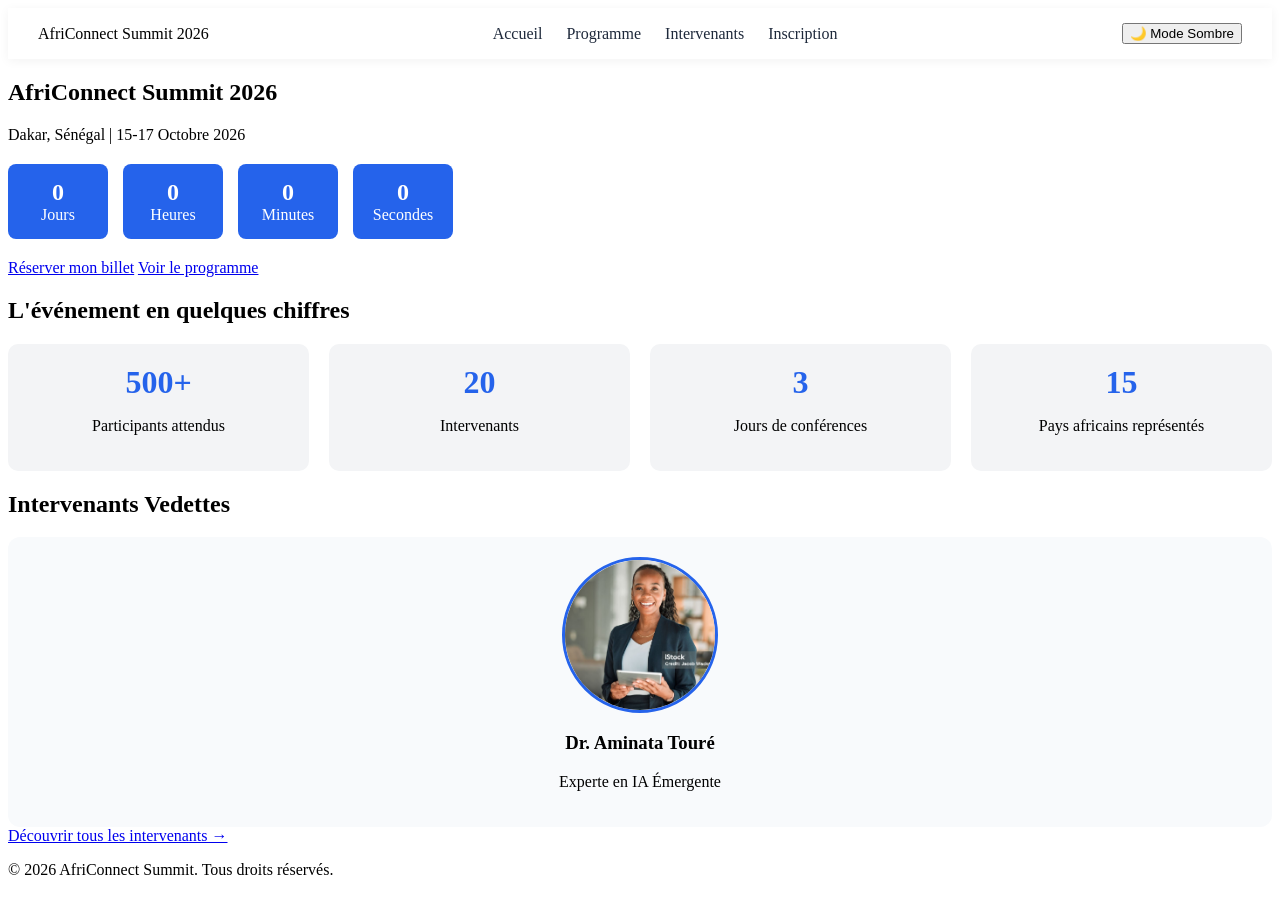
<file: index.html>
<!DOCTYPE html>
<html lang="fr">
<head>
    <meta charset="UTF-8">
    <meta name="viewport" content="width=device-width, initial-scale=1.0">
    <title>AfriConnect Summit 2026 | Accueil</title>
    <link rel="stylesheet" href="https://cdn.jsdelivr.net/npm/bootstrap-icons@1.11.3/font/bootstrap-icons.min.css">
    <link rel="stylesheet" href="css/style.css">
</head>
<body>

    <header>
        <div class="logo">AfriConnect Summit 2026</div>
        <nav>
            <a href="index.html">Accueil</a>
            <a href="programme.html">Programme</a>
            <a href="intervenants.html">Intervenants</a>
            <a href="contact.html">Inscription</a>
        </nav>
        <button id="theme-toggle">🌙 Mode Sombre</button>
    </header>

    <main>
        <!-- BANNIÈRE PRINCIPALE -->
        <section class="hero">
            <h1>AfriConnect Summit 2026</h1>
            <p class="location">Dakar, Sénégal | 15-17 Octobre 2026</p>

            <div id="countdown">
                <div class="time-box"><span id="days">0</span><span>Jours</span></div>
                <div class="time-box"><span id="hours">0</span><span>Heures</span></div>
                <div class="time-box"><span id="minutes">0</span><span>Minutes</span></div>
                <div class="time-box"><span id="seconds">0</span><span>Secondes</span></div>
            </div>

            <div class="hero-buttons">
                <a href="contact.html" class="btn">Réserver mon billet</a>
                <a href="programme.html" class="btn-secondary">Voir le programme</a>
            </div>
        </section>

        <!-- STATISTIQUES -->
        <section class="stats">
            <h2>L'événement en quelques chiffres</h2>
            <div class="stats-grid">
                <div class="stat-card">
                    <h3>500+</h3>
                    <p>Participants attendus</p>
                </div>
                <div class="stat-card">
                    <h3>20</h3>
                    <p>Intervenants</p>
                </div>
                <div class="stat-card">
                    <h3>3</h3>
                    <p>Jours de conférences</p>
                </div>
                <div class="stat-card">
                    <h3>15</h3>
                    <p>Pays africains représentés</p>
                </div>
            </div>
        </section>

        <!-- INTERVENANTS VEDETTES -->
        <section class="speakers-preview">
            <h2>Intervenants Vedettes</h2>
            <div class="speaker-card">
                <img src="images/istockphoto-1587604256-1024x1024.jpg" alt="Dr. Aminata Touré">
                <h3>Dr. Aminata Touré</h3>
                <p>Experte en IA Émergente</p>
            </div>
            <a href="intervenants.html" class="link-more">Découvrir tous les intervenants →</a>
        </section>
    </main>

    <footer>
        <p>&copy; 2026 AfriConnect Summit. Tous droits réservés.</p>
    </footer>

    <script src="js/main.js"></script>
</body>
</html>
</file>
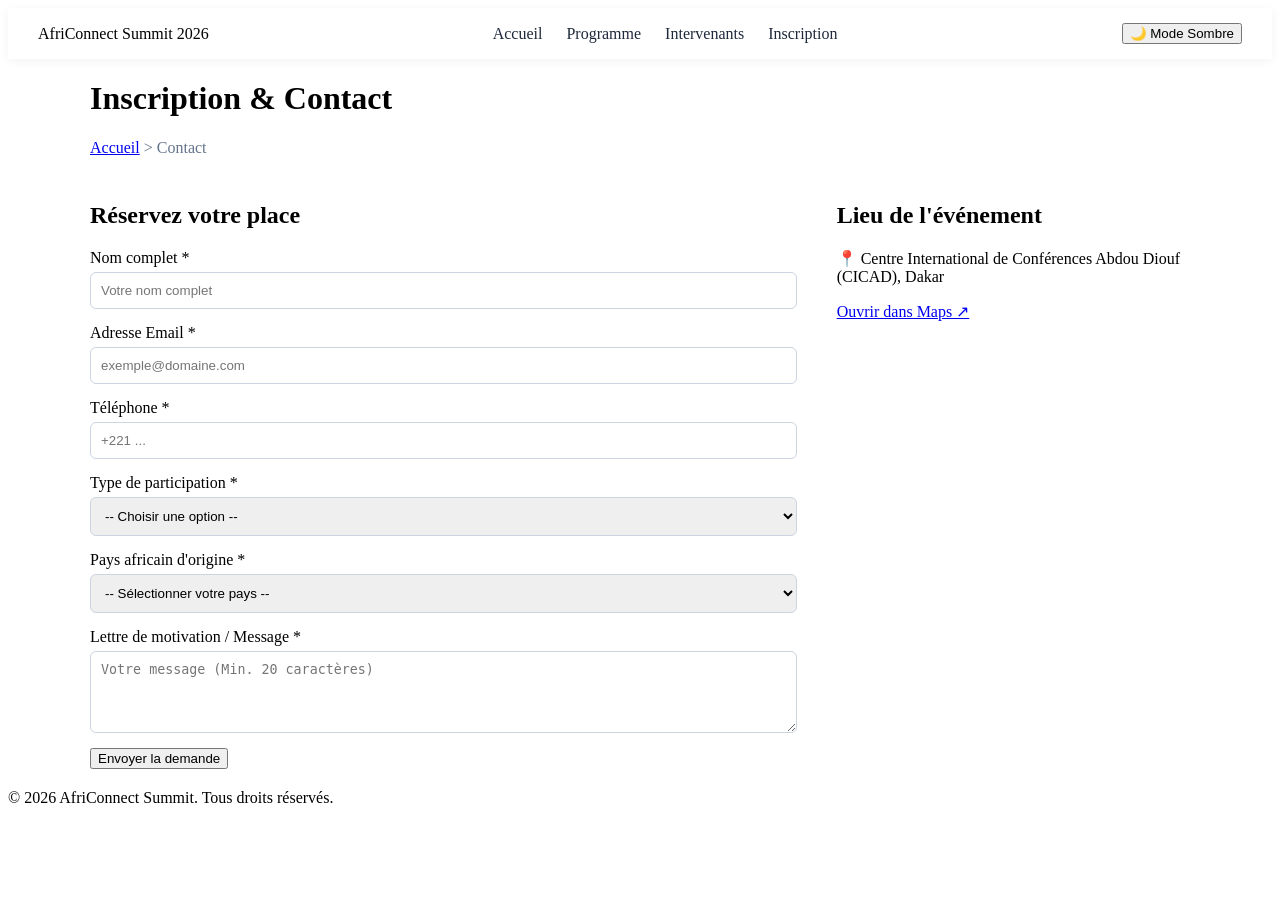
<file: contact.html>
<!DOCTYPE html>
<html lang="fr">
<head>
    <meta charset="UTF-8">
    <meta name="viewport" content="width=device-width, initial-scale=1.0">
    <title>Inscription & Contact | AfriConnect Summit 2026</title>
    <link rel="stylesheet" href="https://cdn.jsdelivr.net/npm/bootstrap-icons@1.11.3/font/bootstrap-icons.min.css">
    <link rel="stylesheet" href="css/style.css">
</head>
<body>

    <header>
        <div class="logo">AfriConnect Summit 2026</div>
        <nav>
            <a href="index.html">Accueil</a>
            <a href="programme.html">Programme</a>
            <a href="intervenants.html">Intervenants</a>
            <a href="contact.html" class="active">Inscription</a>
        </nav>
        <button id="theme-toggle">🌙 Mode Sombre</button>
    </header>

    <main class="page-container">
        <h1>Inscription & Contact</h1>
        <p class="breadcrumb"><a href="index.html">Accueil</a> > Contact</p>

        <div class="contact-layout">
            <!-- Formulaire d'inscription -->
            <section class="form-section">
                <h2>Réservez votre place</h2>
                <form id="registration-form">
                    <div class="form-group">
                        <label for="fullname">Nom complet *</label>
                        <input type="text" id="fullname" required placeholder="Votre nom complet">
                    </div>

                    <div class="form-group">
                        <label for="email">Adresse Email *</label>
                        <input type="email" id="email" required placeholder="exemple@domaine.com">
                    </div>

                    <div class="form-group">
                        <label for="phone">Téléphone *</label>
                        <input type="tel" id="phone" required placeholder="+221 ...">
                    </div>

                    <div class="form-group">
                        <label for="participation">Type de participation *</label>
                        <select id="participation" required>
                            <option value="">-- Choisir une option --</option>
                            <option value="presentiel">Présentiel</option>
                            <option value="en-ligne">En ligne (Virtuel)</option>
                            <option value="vip">Pass VIP</option>
                        </select>
                    </div>

                    <div class="form-group">
                        <label for="country">Pays africain d'origine *</label>
                        <select id="country" required>
                            <option value="">-- Sélectionner votre pays --</option>
                            <option value="senegal">Sénégal</option>
                            <option value="ghana">Ghana</option>
                            <option value="cote-divoire">Côte d'Ivoire</option>
                            <option value="cameroun">Cameroun</option>
                            <option value="autre">Autre</option>
                        </select>
                    </div>

                    <div class="form-group">
                        <label for="message">Lettre de motivation / Message *</label>
                        <textarea id="message" rows="4" required placeholder="Votre message (Min. 20 caractères)"></textarea>
                    </div>

                    <button type="submit" class="btn">Envoyer la demande</button>
                </form>
            </section>

            <!-- Infos Lieu -->
            <section class="location-section">
                <h2>Lieu de l'événement</h2>
                <p>📍 Centre International de Conférences Abdou Diouf (CICAD), Dakar</p>
                <div class="map-container">
                    <a href="https://maps.google.com" target="_blank" class="btn-secondary">Ouvrir dans Maps ↗</a>
                </div>
            </section>
        </div>
    </main>

    <footer>
        <p>&copy; 2026 AfriConnect Summit. Tous droits réservés.</p>
    </footer>

    <script src="js/main.js"></script>
</body>
</html>
</file>
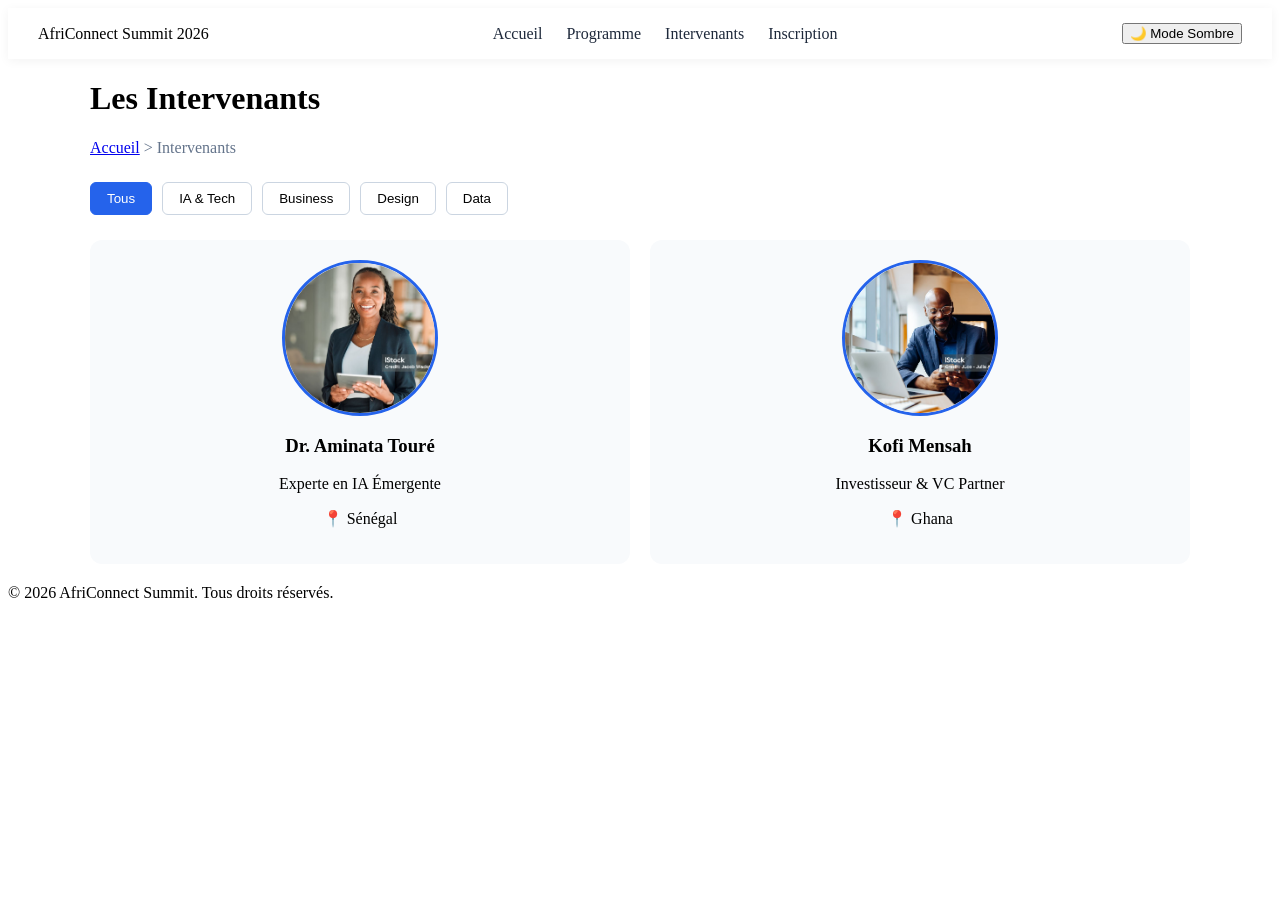
<file: intervenants.html>
<!DOCTYPE html>
<html lang="fr">
<head>
    <meta charset="UTF-8">
    <meta name="viewport" content="width=device-width, initial-scale=1.0">
    <title>Intervenants | AfriConnect Summit 2026</title>
    <link rel="stylesheet" href="https://cdn.jsdelivr.net/npm/bootstrap-icons@1.11.3/font/bootstrap-icons.min.css">
    <link rel="stylesheet" href="css/style.css">
</head>
<body>

    <header>
        <div class="logo">AfriConnect Summit 2026</div>
        <nav>
            <a href="index.html">Accueil</a>
            <a href="programme.html">Programme</a>
            <a href="intervenants.html" class="active">Intervenants</a>
            <a href="contact.html">Inscription</a>
        </nav>
        <button id="theme-toggle">🌙 Mode Sombre</button>
    </header>

    <main class="page-container">
        <h1>Les Intervenants</h1>
        <p class="breadcrumb"><a href="index.html">Accueil</a> > Intervenants</p>

        <!-- Filtres par catégorie -->
        <div class="filter-buttons">
            <button class="filter-btn active">Tous</button>
            <button class="filter-btn">IA & Tech</button>
            <button class="filter-btn">Business</button>
            <button class="filter-btn">Design</button>
            <button class="filter-btn">Data</button>
        </div>

        <!-- Grille d'intervenants -->
        <div class="speakers-grid">
            <div class="speaker-card">
                <img src="images/istockphoto-1587604256-1024x1024.jpg" alt="Dr. Aminata Touré">
                <h3>Dr. Aminata Touré</h3>
                <p class="role">Experte en IA Émergente</p>
                <p class="country">📍 Sénégal</p>
            </div>
            <div class="speaker-card">
                <img src="images/istockphoto-2234639448-1024x1024 (1).jpg" alt="Kofi Mensah">
                <h3>Kofi Mensah</h3>
                <p class="role">Investisseur & VC Partner</p>
                <p class="country">📍 Ghana</p>
            </div>
        </div>
    </main>

    <footer>
        <p>&copy; 2026 AfriConnect Summit. Tous droits réservés.</p>
    </footer>

    <script src="js/main.js"></script>
</body>
</html>
</file>
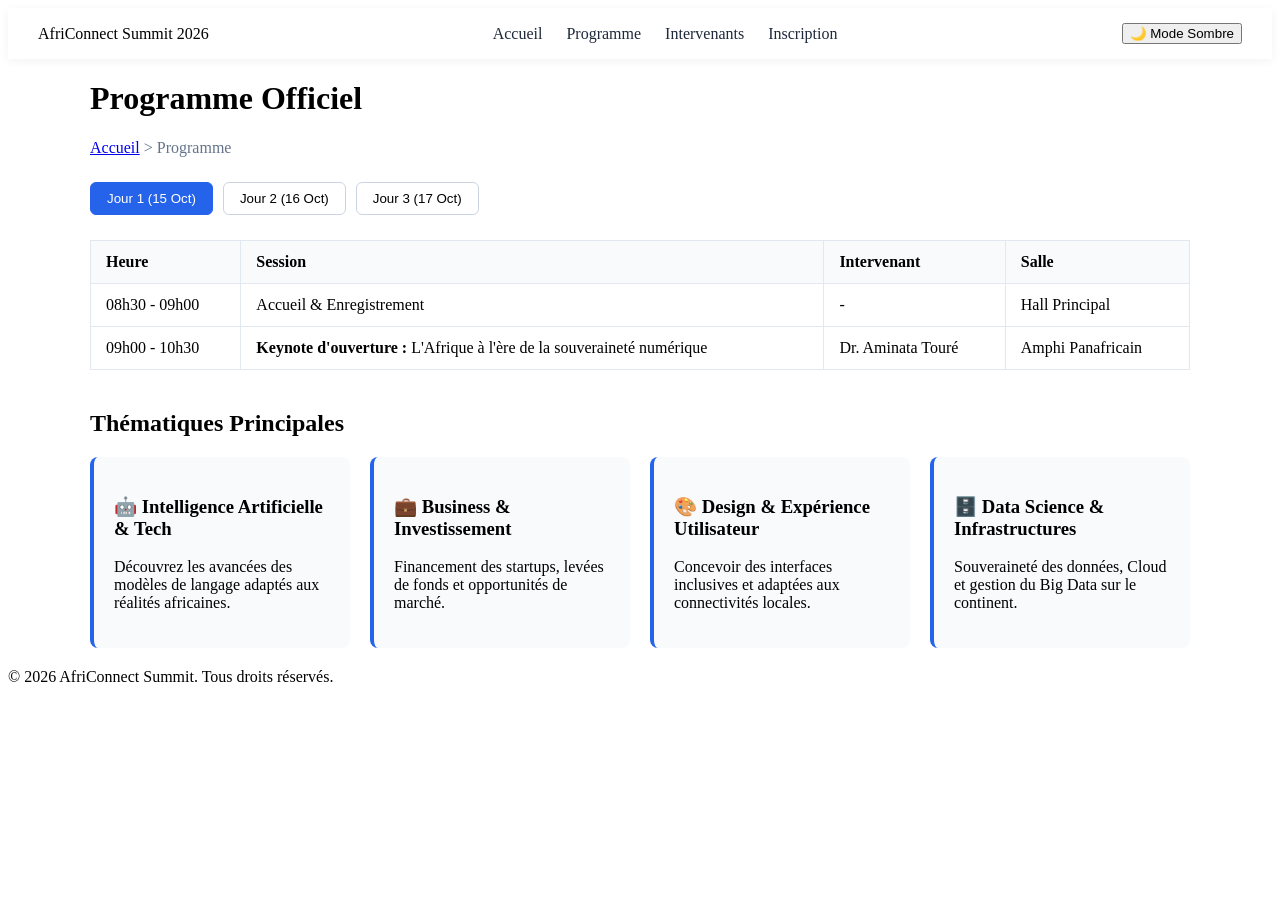
<file: programme.html>
<!DOCTYPE html>
<html lang="fr">
<head>
    <meta charset="UTF-8">
    <meta name="viewport" content="width=device-width, initial-scale=1.0">
    <title>Programme | AfriConnect Summit 2026</title>
    <link rel="stylesheet" href="https://cdn.jsdelivr.net/npm/bootstrap-icons@1.11.3/font/bootstrap-icons.min.css">
    <link rel="stylesheet" href="css/style.css">
</head>
<body>

    <header>
        <div class="logo">AfriConnect Summit 2026</div>
        <nav>
            <a href="index.html">Accueil</a>
            <a href="programme.html" class="active">Programme</a>
            <a href="intervenants.html">Intervenants</a>
            <a href="contact.html">Inscription</a>
        </nav>
        <button id="theme-toggle">🌙 Mode Sombre</button>
    </header>

    <main class="page-container">
        <h1>Programme Officiel</h1>
        <p class="breadcrumb"><a href="index.html">Accueil</a> > Programme</p>

        <!-- Filtres par jour -->
        <div class="schedule-tabs">
            <button class="tab-btn active" data-day="day1">Jour 1 (15 Oct)</button>
            <button class="tab-btn" data-day="day2">Jour 2 (16 Oct)</button>
            <button class="tab-btn" data-day="day3">Jour 3 (17 Oct)</button>
        </div>

        <!-- Planning -->
        <div class="schedule-table-wrapper">
            <table class="schedule-table">
                <thead>
                    <tr>
                        <th>Heure</th>
                        <th>Session</th>
                        <th>Intervenant</th>
                        <th>Salle</th>
                    </tr>
                </thead>
                <tbody>
                    <tr>
                        <td>08h30 - 09h00</td>
                        <td>Accueil & Enregistrement</td>
                        <td>-</td>
                        <td>Hall Principal</td>
                    </tr>
                    <tr>
                        <td>09h00 - 10h30</td>
                        <td><strong>Keynote d'ouverture :</strong> L'Afrique à l'ère de la souveraineté numérique</td>
                        <td>Dr. Aminata Touré</td>
                        <td>Amphi Panafricain</td>
                    </tr>
                </tbody>
            </table>
        </div>

        <!-- Thématiques -->
        <section class="themes-section">
            <h2>Thématiques Principales</h2>
            <div class="themes-grid">
                <div class="theme-card">
                    <h3>🤖 Intelligence Artificielle & Tech</h3>
                    <p>Découvrez les avancées des modèles de langage adaptés aux réalités africaines.</p>
                </div>
                <div class="theme-card">
                    <h3>💼 Business & Investissement</h3>
                    <p>Financement des startups, levées de fonds et opportunités de marché.</p>
                </div>
                <div class="theme-card">
                    <h3>🎨 Design & Expérience Utilisateur</h3>
                    <p>Concevoir des interfaces inclusives et adaptées aux connectivités locales.</p>
                </div>
                <div class="theme-card">
                    <h3>🗄️ Data Science & Infrastructures</h3>
                    <p>Souveraineté des données, Cloud et gestion du Big Data sur le continent.</p>
                </div>
            </div>
        </section>
    </main>

    <footer>
        <p>&copy; 2026 AfriConnect Summit. Tous droits réservés.</p>
    </footer>

    <script src="js/main.js"></script>
</body>
</html>
</file>
<file: css/style.css>
/* COUNTDOWN STYLISÉ */
#countdown {
    display: flex;
    gap: 15px;
    margin: 20px 0;
}

.time-box {
    background: #2563eb;
    color: #ffffff;
    padding: 10px 15px;
    border-radius: 8px;
    padding: 15px;
    text-align: center;
    min-width: 70px;
    display: flex;
    flex-direction: column;
}

.time-box span:first-child {
    font-size: 1.5rem;
    font-weight: bold;
}

/* STATISTIQUES EN GRILLE */
.stats-grid {
    display: flex;
    gap: 20px;
    margin-top: 15px;
}

.stat-card {
    background: #f3f4f6;
    padding: 20px;
    border-radius: 10px;
    text-align: center;
    flex: 1;
    transition: transform 0.3s ease, box-shadow 0.3s ease;
}

.stat-card:hover {
    transform: translateY(-5px);
    box-shadow: 0 10px 20px rgba(0,0,0,0.1);
}

.stat-card h3 {
    font-size: 2rem;
    color: #2563eb;
    margin: 0;
}

/* MODE SOMBRE AUTOMATIQUE SUR LES CARTES 
body.dark-mode .stat-card {
    background: #1e293b;
    color: #ffffff;
}*/
/* ==========================================
   STYLES DU MODE SOMBRE (DARK MODE)
   ========================================== */

/* 1. Fond global et couleur du texte par défaut */
body.dark-mode {
    background-color: #0f172a !important; /* Fond bleu très foncé/noir */
    color: #f8fafc !important;             /* Texte blanc cassé */
}

/* 2. Titres et paragraphes en mode sombre */
body.dark-mode h1, 
body.dark-mode h2, 
body.dark-mode h3, 
body.dark-mode h4, 
body.dark-mode p, 
body.dark-mode span,
body.dark-mode li {
    color: #f8fafc !important;
}

/* 3. Textes secondaires (rôles, sous-titres, fil d'Ariane) */
body.dark-mode .role, 
body.dark-mode .breadcrumb, 
body.dark-mode .location,
body.dark-mode footer p {
    color: #94a3b8 !important; /* Gris clair lisible */
}

/* 4. Navigation & Liens */
body.dark-mode nav a, 
body.dark-mode header .logo {
    color: #ffffff !important;
}

/* 5. Cartes (Intervenants, Stats, Thématiques) */
body.dark-mode .speaker-card, 
body.dark-mode .stat-card, 
body.dark-mode .theme-card {
    background-color: #1e293b !important; /* Carte gris-bleu foncé */
    border: 1px solid #334155;
    box-shadow: 0 4px 12px rgba(0, 0, 0, 0.3);
}

/* 6. Boutons de filtres */
body.dark-mode .filter-btn, 
body.dark-mode .tab-btn {
    background-color: #1e293b;
    color: #ffffff;
    border-color: #334155;
}

body.dark-mode .filter-btn.active, 
body.dark-mode .tab-btn.active {
    background-color: #2563eb;
    border-color: #2563eb;
}

body.dark-mode .stat-card h3 {
    color: #60a5fa;
}
/* PAGES SECONDAIRES CONTAINER */
.page-container {
    max-width: 1100px;
    margin: 20px auto;
    padding: 0 20px;
}

.breadcrumb {
    color: #64748b;
    margin-bottom: 25px;
}

/* ONGLETS ET FILTRES */
.schedule-tabs, .filter-buttons {
    display: flex;
    gap: 10px;
    margin-bottom: 25px;
}

.tab-btn, .filter-btn {
    padding: 8px 16px;
    border: 1px solid #cbd5e1;
    background: #ffffff;
    border-radius: 6px;
    cursor: pointer;
    font-weight: 500;
}

.tab-btn.active, .filter-btn.active {
    background: #2563eb;
    color: #ffffff;
    border-color: #2563eb;
}

/* TABLEAU DU PROGRAMME */
.schedule-table-wrapper {
    overflow-x: auto;
    margin-bottom: 40px;
}

.schedule-table {
    width: 100%;
    border-collapse: collapse;
}

.schedule-table th, .schedule-table td {
    padding: 12px 15px;
    border: 1px solid #e2e8f0;
    text-align: left;
}

.schedule-table th {
    background: #f8fafc;
}

body.dark-mode .schedule-table th {
    background: #1e293b;
    color: #ffffff;
}

/* GRILLE INTERVENANTS & THÉMATIQUES */
.speakers-grid, .themes-grid {
    display: grid;
    grid-template-columns: repeat(auto-fit, minmax(220px, 1fr));
    gap: 20px;
    margin-top: 20px;
}

.theme-card {
    background: #f8fafc;
    padding: 20px;
    border-radius: 8px;
    border-left: 4px solid #2563eb;
}

body.dark-mode .theme-card {
    background: #1e293b;
}

/* FORMULAIRE CONTACT */
.contact-layout {
    display: grid;
    grid-template-columns: 2fr 1fr;
    gap: 40px;
}

.form-group {
    display: flex;
    flex-direction: column;
    gap: 5px;
    margin-bottom: 15px;
}

.form-group input, .form-group select, .form-group textarea {
    padding: 10px;
    border: 1px solid #cbd5e1;
    border-radius: 6px;
}

body.dark-mode input, body.dark-mode select, body.dark-mode textarea {
    background: #0f172a;
    color: #ffffff;
    border-color: #334155;
}
/* --- STYLISATION DES IMAGES D'INTERVENANTS --- */
.speaker-card img, 
.speakers-preview img {
    width: 150px;              /* Largeur fixe */
    height: 150px;             /* Hauteur fixe égale pour faire un carré */
    border-radius: 50%;        /* Rend la photo parfaitement ronde */
    object-fit: cover;         /* Empêche la photo d'être déformée ou étirée */
    display: block;
    margin: 0 auto 15px auto;  /* Centre la photo horizontalement */
    border: 3px solid #2563eb; /* Petite bordure bleue élégante */
}

/* Alignement du texte au centre dans chaque carte */
.speaker-card {
    text-align: center;
    padding: 20px;
    background: #f8fafc;
    border-radius: 12px;
    transition: transform 0.3s ease, box-shadow 0.3s ease;
}

body.dark-mode .speaker-card {
    background: #1e293b;
}
header {
    display: flex;
    justify-content: space-between;
    align-items: center;
    padding: 15px 30px;
    background: #ffffff;
    box-shadow: 0 2px 10px rgba(0,0,0,0.05);
}

body.dark-mode header {
    background: #1e293b;
}

nav a {
    margin: 0 10px;
    text-decoration: none;
    color: #1e293b;
    font-weight: 500;
}
</file>
